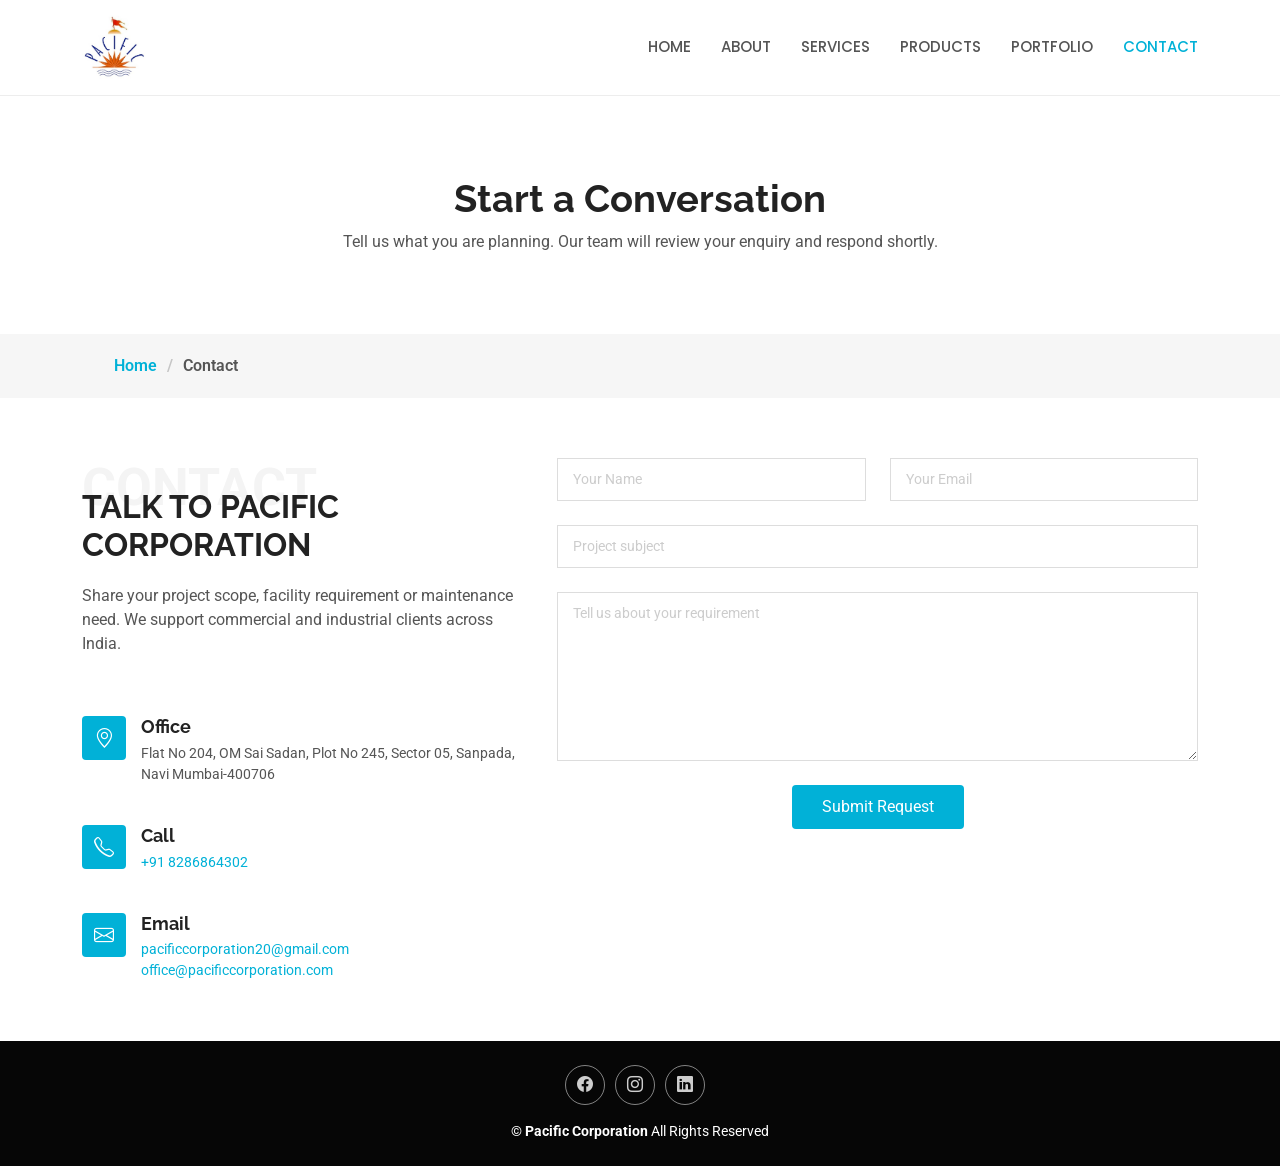
<file: contact.html>
<!DOCTYPE html>
<html lang="en">
<head>
  <meta charset="utf-8">
  <meta name="viewport" content="width=device-width, initial-scale=1.0">
  <title>Contact Pacific Corporation | Project Enquiries</title>
  <meta name="description" content="Contact Pacific Corporation for civil construction, turnkey facility, laboratory, warehouse, HVAC, EHS, manpower and AMC requirements.">
  <meta name="keywords" content="contact Pacific Corporation, civil construction enquiry, turnkey project enquiry, HVAC and EHS services India">
  <link rel="canonical" href="https://pacificcorporation.com/contact.html">
  <link rel="icon" href="favicon/favicon.ico">
  <link rel="apple-touch-icon" href="favicon/apple-touch-icon.png">
  <link href="https://fonts.googleapis.com" rel="preconnect">
  <link href="https://fonts.googleapis.com/css2?family=Roboto:ital,wght@0,100;0,300;0,400;0,500;0,700;0,900;1,100;1,300;1,400;1,500;1,700;1,900&amp;family=Poppins:ital,wght@0,100;0,200;0,300;0,400;0,500;0,600;0,700;0,800;0,900;1,100;1,200;1,300;1,400;1,500;1,600;1,700;1,800;1,900&amp;family=Raleway:ital,wght@0,100;0,200;0,300;0,400;0,500;0,600;0,700;0,800;0,900;1,100;1,200;1,300;1,400;1,500;1,600;1,700;1,800;1,900&amp;display=swap" rel="stylesheet">
  <link href="assets/vendor/bootstrap/css/bootstrap.min.css" rel="stylesheet">
  <link href="assets/vendor/bootstrap-icons/bootstrap-icons.css" rel="stylesheet">
  <link href="assets/vendor/aos/aos.css" rel="stylesheet">
  <link href="assets/vendor/glightbox/css/glightbox.min.css" rel="stylesheet">
  <link href="assets/vendor/swiper/swiper-bundle.min.css" rel="stylesheet">
  <link href="assets/css/main.css" rel="stylesheet">
</head>
<body class="contact-page">
  <header id="header" class="header d-flex align-items-center sticky-top">
    <div class="container-fluid container-xl position-relative d-flex align-items-center justify-content-between">
      <a href="index.html" class="logo d-flex align-items-center"><img src="img/Logo.jpeg" alt="Pacific Corporation"></a>
      <nav id="navmenu" class="navmenu">
        <ul>
          <li><a href="index.html#hero">Home</a></li>
          <li><a href="index.html#about">About</a></li>
          <li><a href="service-details.html">Services</a></li>
          <li><a href="products.html">Products</a></li>
          <li><a href="portfolio-details.html">Portfolio</a></li>
          <li><a href="contact.html" class="active">Contact</a></li>
        </ul>
        <i class="mobile-nav-toggle d-xl-none bi bi-list"></i>
      </nav>
    </div>
  </header>

  <main>
    <div class="page-title" data-aos="fade">
      <div class="heading"><div class="container"><div class="row justify-content-center text-center"><div class="col-lg-8">
        <h1>Start a Conversation</h1>
        <p class="mb-0">Tell us what you are planning. Our team will review your enquiry and respond shortly.</p>
      </div></div></div></div>
      <nav class="breadcrumbs"><div class="container"><ol><li><a href="index.html">Home</a></li><li class="current">Contact</li></ol></div></nav>
    </div>

    <section class="contact section">
      <div class="container">
        <div class="row gy-5">
          <div class="col-lg-5">
            <div class="section-title text-start px-0">
              <span>Contact</span>
              <h2>Talk to Pacific Corporation</h2>
              <p>Share your project scope, facility requirement or maintenance need. We support commercial and industrial clients across India.</p>
            </div>
            <div class="info-item d-flex mb-4"><i class="bi bi-geo-alt flex-shrink-0"></i><div><h3>Office</h3><p>Flat No 204, OM Sai Sadan, Plot No 245, Sector 05, Sanpada, Navi Mumbai-400706</p></div></div>
            <div class="info-item d-flex mb-4"><i class="bi bi-telephone flex-shrink-0"></i><div><h3>Call</h3><p><a href="tel:+918286864302">+91 8286864302</a></p></div></div>
            <div class="info-item d-flex"><i class="bi bi-envelope flex-shrink-0"></i><div><h3>Email</h3><p><a href="mailto:pacificcorporation20@gmail.com">pacificcorporation20@gmail.com</a></p><p><a href="mailto:office@pacificcorporation.com">office@pacificcorporation.com</a></p></div></div>
          </div>
          <div class="col-lg-7">
            <form action="forms/contact.php" method="post" class="php-email-form">
              <div class="row gy-4">
                <div class="visually-hidden" aria-hidden="true"><label for="website">Website</label><input type="text" id="website" name="website" tabindex="-1" autocomplete="off"></div>
                <div class="col-md-6"><input type="text" name="name" class="form-control" placeholder="Your Name" autocomplete="name" required></div>
                <div class="col-md-6"><input type="email" name="email" class="form-control" placeholder="Your Email" autocomplete="email" required></div>
                <div class="col-md-12"><input type="text" name="subject" class="form-control" placeholder="Project subject" required></div>
                <div class="col-md-12"><textarea name="message" class="form-control" rows="7" placeholder="Tell us about your requirement" required></textarea></div>
                <div class="col-md-12 text-center"><div class="loading">Submitting</div><div class="error-message"></div><div class="sent-message">Your request has been submitted. You will receive a response shortly.</div><button type="submit">Submit Request</button></div>
              </div>
            </form>
          </div>
        </div>
      </div>
    </section>
  </main>

  <footer id="footer" class="footer dark-background"><div class="container text-center py-4"><div class="social-links d-flex justify-content-center mb-3"><a href="https://www.facebook.com/search/pages/?q=Pacific%20Corporation" target="_blank" rel="noopener" aria-label="Search Pacific Corporation on Facebook"><i class="bi bi-facebook"></i></a><a href="https://www.instagram.com/explore/search/keyword/?q=Pacific%20Corporation" target="_blank" rel="noopener" aria-label="Search Pacific Corporation on Instagram"><i class="bi bi-instagram"></i></a><a href="https://www.linkedin.com/search/results/companies/?keywords=Pacific%20Corporation" target="_blank" rel="noopener" aria-label="Search Pacific Corporation on LinkedIn"><i class="bi bi-linkedin"></i></a></div><p class="mb-0">© <strong>Pacific Corporation</strong> All Rights Reserved</p></div></footer>
  <a href="#" id="scroll-top" class="scroll-top d-flex align-items-center justify-content-center"><i class="bi bi-arrow-up-short"></i></a>
  <script src="assets/vendor/bootstrap/js/bootstrap.bundle.min.js"></script>
  <script src="assets/vendor/php-email-form/validate.js"></script>
  <script src="assets/vendor/aos/aos.js"></script>
  <script src="assets/vendor/glightbox/js/glightbox.min.js"></script>
  <script src="assets/vendor/purecounter/purecounter_vanilla.js"></script>
  <script src="assets/vendor/imagesloaded/imagesloaded.pkgd.min.js"></script>
  <script src="assets/vendor/isotope-layout/isotope.pkgd.min.js"></script>
  <script src="assets/vendor/swiper/swiper-bundle.min.js"></script>
  <script src="assets/js/main.js"></script>
</body>
</html>
</file>
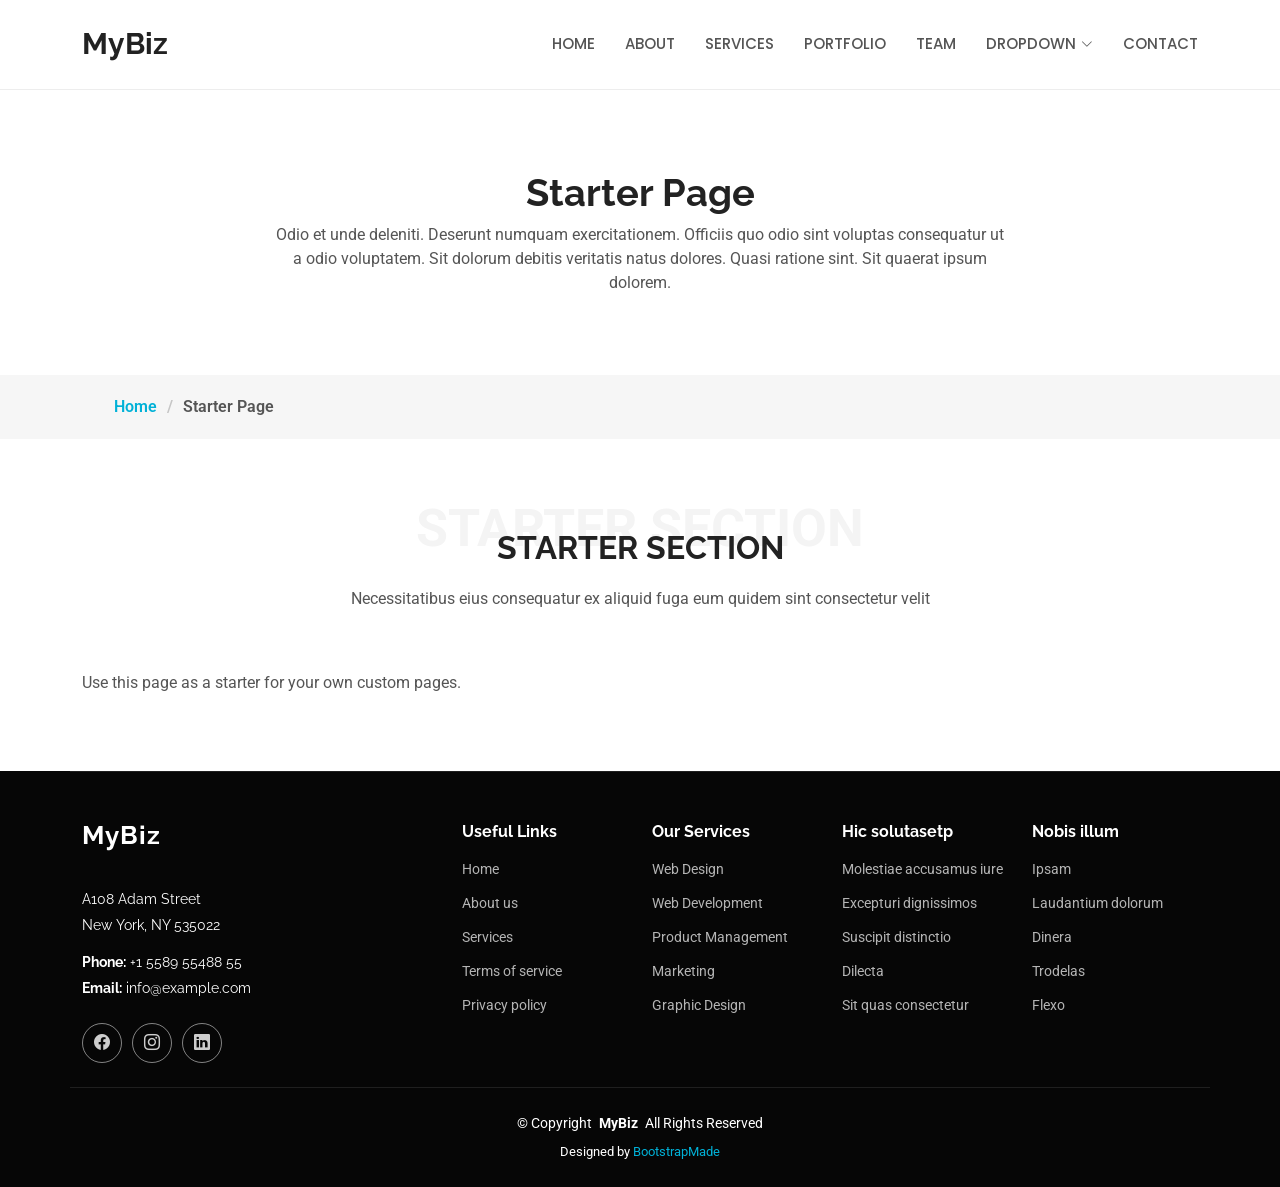
<file: starter-page.html>
<!DOCTYPE html>
<html lang="en">

<head>
  <meta charset="utf-8">
  <meta content="width=device-width, initial-scale=1.0" name="viewport">
  <title>Starter Page - MyBiz Bootstrap Template</title>
  <meta name="description" content="">
  <meta name="keywords" content="">

  <!-- Favicons -->
  <link href="favicon/favicon.ico" rel="icon">
  <link href="favicon/apple-touch-icon.png" rel="apple-touch-icon">

  <!-- Fonts -->
  <link href="https://fonts.googleapis.com" rel="preconnect">
  <link href="https://fonts.gstatic.com" rel="preconnect" crossorigin>
  <link href="https://fonts.googleapis.com/css2?family=Roboto:ital,wght@0,100;0,300;0,400;0,500;0,700;0,900;1,100;1,300;1,400;1,500;1,700;1,900&family=Poppins:ital,wght@0,100;0,200;0,300;0,400;0,500;0,600;0,700;0,800;0,900;1,100;1,200;1,300;1,400;1,500;1,600;1,700;1,800;1,900&family=Raleway:ital,wght@0,100;0,200;0,300;0,400;0,500;0,600;0,700;0,800;0,900;1,100;1,200;1,300;1,400;1,500;1,600;1,700;1,800;1,900&display=swap" rel="stylesheet">

  <!-- Vendor CSS Files -->
  <link href="assets/vendor/bootstrap/css/bootstrap.min.css" rel="stylesheet">
  <link href="assets/vendor/bootstrap-icons/bootstrap-icons.css" rel="stylesheet">
  <link href="assets/vendor/aos/aos.css" rel="stylesheet">
  <link href="assets/vendor/glightbox/css/glightbox.min.css" rel="stylesheet">
  <link href="assets/vendor/swiper/swiper-bundle.min.css" rel="stylesheet">

  <!-- Main CSS File -->
  <link href="assets/css/main.css" rel="stylesheet">

  <!-- =======================================================
  * Template Name: MyBiz
  * Template URL: https://bootstrapmade.com/mybiz-free-business-bootstrap-theme/
  * Updated: Aug 07 2024 with Bootstrap v5.3.3
  * Author: BootstrapMade.com
  * License: https://bootstrapmade.com/license/
  ======================================================== -->
</head>

<body class="starter-page-page">

  <header id="header" class="header d-flex align-items-center sticky-top">
    <div class="container-fluid container-xl position-relative d-flex align-items-center justify-content-between">

      <a href="index.html" class="logo d-flex align-items-center">
        <!-- Uncomment the line below if you also wish to use an image logo -->
        <!-- <img src="assets/img/logo.png" alt=""> -->
        <h1 class="sitename">MyBiz</h1>
      </a>

      <nav id="navmenu" class="navmenu">
        <ul>
          <li><a href="#hero">Home</a></li>
          <li><a href="#about">About</a></li>
          <li><a href="#services">Services</a></li>
          <li><a href="portfolio-details.html">Portfolio</a></li>
          <li><a href="#team">Team</a></li>
          <li class="dropdown"><a href="#"><span>Dropdown</span> <i class="bi bi-chevron-down toggle-dropdown"></i></a>
            <ul>
              <li><a href="#">Dropdown 1</a></li>
              <li class="dropdown"><a href="#"><span>Deep Dropdown</span> <i class="bi bi-chevron-down toggle-dropdown"></i></a>
                <ul>
                  <li><a href="#">Deep Dropdown 1</a></li>
                  <li><a href="#">Deep Dropdown 2</a></li>
                  <li><a href="#">Deep Dropdown 3</a></li>
                  <li><a href="#">Deep Dropdown 4</a></li>
                  <li><a href="#">Deep Dropdown 5</a></li>
                </ul>
              </li>
              <li><a href="#">Dropdown 2</a></li>
              <li><a href="#">Dropdown 3</a></li>
              <li><a href="#">Dropdown 4</a></li>
            </ul>
          </li>
          <li><a href="contact.html">Contact</a></li>
        </ul>
        <i class="mobile-nav-toggle d-xl-none bi bi-list"></i>
      </nav>

    </div>
  </header>

  <main class="main">

    <!-- Page Title -->
    <div class="page-title" data-aos="fade">
      <div class="heading">
        <div class="container">
          <div class="row d-flex justify-content-center text-center">
            <div class="col-lg-8">
              <h1>Starter Page</h1>
              <p class="mb-0">Odio et unde deleniti. Deserunt numquam exercitationem. Officiis quo odio sint voluptas consequatur ut a odio voluptatem. Sit dolorum debitis veritatis natus dolores. Quasi ratione sint. Sit quaerat ipsum dolorem.</p>
            </div>
          </div>
        </div>
      </div>
      <nav class="breadcrumbs">
        <div class="container">
          <ol>
            <li><a href="index.html">Home</a></li>
            <li class="current">Starter Page</li>
          </ol>
        </div>
      </nav>
    </div><!-- End Page Title -->

    <!-- Starter Section Section -->
    <section id="starter-section" class="starter-section section">

      <!-- Section Title -->
      <div class="container section-title" data-aos="fade-up">
        <span class="description-title">Starter Section</span>
        <h2>Starter Section</h2>
        <p>Necessitatibus eius consequatur ex aliquid fuga eum quidem sint consectetur velit</p>
      </div><!-- End Section Title -->

      <div class="container" data-aos="fade-up">
        <p>Use this page as a starter for your own custom pages.</p>
      </div>

    </section><!-- /Starter Section Section -->

  </main>

  <footer id="footer" class="footer dark-background">

    <div class="container footer-top">
      <div class="row gy-4">
        <div class="col-lg-4 col-md-6 footer-about">
          <a href="index.html" class="logo d-flex align-items-center">
            <span class="sitename">MyBiz</span>
          </a>
          <div class="footer-contact pt-3">
            <p>A108 Adam Street</p>
            <p>New York, NY 535022</p>
            <p class="mt-3"><strong>Phone:</strong> <span>+1 5589 55488 55</span></p>
            <p><strong>Email:</strong> <span>info@example.com</span></p>
          </div>
          <div class="social-links d-flex mt-4">
            <a href="https://www.facebook.com/search/pages/?q=Pacific%20Corporation" target="_blank" rel="noopener" aria-label="Search Pacific Corporation on Facebook"><i class="bi bi-facebook"></i></a>
            <a href="https://www.instagram.com/explore/search/keyword/?q=Pacific%20Corporation" target="_blank" rel="noopener" aria-label="Search Pacific Corporation on Instagram"><i class="bi bi-instagram"></i></a>
            <a href="https://www.linkedin.com/search/results/companies/?keywords=Pacific%20Corporation" target="_blank" rel="noopener" aria-label="Search Pacific Corporation on LinkedIn"><i class="bi bi-linkedin"></i></a>
          </div>
        </div>

        <div class="col-lg-2 col-md-3 footer-links">
          <h4>Useful Links</h4>
          <ul>
            <li><a href="#">Home</a></li>
            <li><a href="#">About us</a></li>
            <li><a href="#">Services</a></li>
            <li><a href="#">Terms of service</a></li>
            <li><a href="#">Privacy policy</a></li>
          </ul>
        </div>

        <div class="col-lg-2 col-md-3 footer-links">
          <h4>Our Services</h4>
          <ul>
            <li><a href="#">Web Design</a></li>
            <li><a href="#">Web Development</a></li>
            <li><a href="#">Product Management</a></li>
            <li><a href="#">Marketing</a></li>
            <li><a href="#">Graphic Design</a></li>
          </ul>
        </div>

        <div class="col-lg-2 col-md-3 footer-links">
          <h4>Hic solutasetp</h4>
          <ul>
            <li><a href="#">Molestiae accusamus iure</a></li>
            <li><a href="#">Excepturi dignissimos</a></li>
            <li><a href="#">Suscipit distinctio</a></li>
            <li><a href="#">Dilecta</a></li>
            <li><a href="#">Sit quas consectetur</a></li>
          </ul>
        </div>

        <div class="col-lg-2 col-md-3 footer-links">
          <h4>Nobis illum</h4>
          <ul>
            <li><a href="#">Ipsam</a></li>
            <li><a href="#">Laudantium dolorum</a></li>
            <li><a href="#">Dinera</a></li>
            <li><a href="#">Trodelas</a></li>
            <li><a href="#">Flexo</a></li>
          </ul>
        </div>

      </div>
    </div>

    <div class="container copyright text-center mt-4">
      <p>© <span>Copyright</span> <strong class="px-1 sitename">MyBiz</strong> <span>All Rights Reserved</span></p>
      <div class="credits">
        <!-- All the links in the footer should remain intact. -->
        <!-- You can delete the links only if you've purchased the pro version. -->
        <!-- Licensing information: https://bootstrapmade.com/license/ -->
        <!-- Purchase the pro version with working PHP/AJAX contact form: [buy-url] -->
        Designed by <a href="https://bootstrapmade.com/">BootstrapMade</a>
      </div>
    </div>

  </footer>

  <!-- Scroll Top -->
  <a href="#" id="scroll-top" class="scroll-top d-flex align-items-center justify-content-center"><i class="bi bi-arrow-up-short"></i></a>

  <!-- Preloader -->
  <div id="preloader"></div>

  <!-- Vendor JS Files -->
  <script src="assets/vendor/bootstrap/js/bootstrap.bundle.min.js"></script>
  <script src="assets/vendor/php-email-form/validate.js"></script>
  <script src="assets/vendor/aos/aos.js"></script>
  <script src="assets/vendor/glightbox/js/glightbox.min.js"></script>
  <script src="assets/vendor/purecounter/purecounter_vanilla.js"></script>
  <script src="assets/vendor/imagesloaded/imagesloaded.pkgd.min.js"></script>
  <script src="assets/vendor/isotope-layout/isotope.pkgd.min.js"></script>
  <script src="assets/vendor/swiper/swiper-bundle.min.js"></script>

  <!-- Main JS File -->
  <script src="assets/js/main.js"></script>

</body>

</html>
</file>
<file: assets/css/main.css>
/* Fonts */
:root {
  --default-font: "Roboto",  system-ui, -apple-system, "Segoe UI", Roboto, "Helvetica Neue", Arial, "Noto Sans", "Liberation Sans", sans-serif, "Apple Color Emoji", "Segoe UI Emoji", "Segoe UI Symbol", "Noto Color Emoji";
  --heading-font: "Raleway",  sans-serif;
  --nav-font: "Poppins",  sans-serif;
}

/* Global Colors - The following color variables are used throughout the website. Updating them here will change the color scheme of the entire website */
:root { 
  --background-color: #ffffff; /* Background color for the entire website, including individual sections */
  --default-color: #555555; /* Default color used for the majority of the text content across the entire website */
  --heading-color: #222222; /* Color for headings, subheadings and title throughout the website */
  --accent-color: #01b1d7; /* Accent color that represents your brand on the website. It's used for buttons, links, and other elements that need to stand out */
  --surface-color: #ffffff; /* The surface color is used as a background of boxed elements within sections, such as cards, icon boxes, or other elements that require a visual separation from the global background. */
  --contrast-color: #ffffff; /* Contrast color for text, ensuring readability against backgrounds of accent, heading, or default colors. */
}

/* Nav Menu Colors - The following color variables are used specifically for the navigation menu. They are separate from the global colors to allow for more customization options */
:root {
  --nav-color: #555555;  /* The default color of the main navmenu links */
  --nav-hover-color: #01b1d7; /* Applied to main navmenu links when they are hovered over or active */
  --nav-mobile-background-color: #ffffff; /* Used as the background color for mobile navigation menu */
  --nav-dropdown-background-color: #ffffff; /* Used as the background color for dropdown items that appear when hovering over primary navigation items */
  --nav-dropdown-color: #555555; /* Used for navigation links of the dropdown items in the navigation menu. */
  --nav-dropdown-hover-color: #DE3001; /* Similar to --nav-hover-color, this color is applied to dropdown navigation links when they are hovered over. */
}

/* Color Presets - These classes override global colors when applied to any section or element, providing reuse of the sam color scheme. */

.light-background {
  --background-color: #f9f9f9;
  --surface-color: #ffffff;
}

.dark-background {
  --background-color: #060606;
  --default-color: #ffffff;
  --heading-color: #ffffff;
  --surface-color: #252525;
  --contrast-color: #ffffff;
}

/* Smooth scroll */
:root {
  scroll-behavior: smooth;
}

/*--------------------------------------------------------------
# General Styling & Shared Classes
--------------------------------------------------------------*/
body {
  color: var(--default-color);
  background-color: var(--background-color);
  font-family: var(--default-font);
}

a {
  color: var(--accent-color);
  text-decoration: none;
  transition: 0.3s;
}

a:hover {
  color: color-mix(in srgb, var(--accent-color), transparent 25%);
  text-decoration: none;
}

h1,
h2,
h3,
h4,
h5,
h6 {
  color: var(--heading-color);
  font-family: var(--heading-font);
}

/* Pulsating Play Button
------------------------------*/
.pulsating-play-btn {
  width: 94px;
  height: 94px;
  background: radial-gradient(var(--accent-color) 50%, color-mix(in srgb, var(--accent-color), transparent 75%) 52%);
  border-radius: 50%;
  display: block;
  position: relative;
  overflow: hidden;
}

.pulsating-play-btn:before {
  content: "";
  position: absolute;
  width: 120px;
  height: 120px;
  animation-delay: 0s;
  animation: pulsate-play-btn 2s;
  animation-direction: forwards;
  animation-iteration-count: infinite;
  animation-timing-function: steps;
  opacity: 1;
  border-radius: 50%;
  border: 5px solid color-mix(in srgb, var(--accent-color), transparent 30%);
  top: -15%;
  left: -15%;
  background: rgba(198, 16, 0, 0);
}

.pulsating-play-btn:after {
  content: "";
  position: absolute;
  left: 50%;
  top: 50%;
  transform: translateX(-40%) translateY(-50%);
  width: 0;
  height: 0;
  border-top: 10px solid transparent;
  border-bottom: 10px solid transparent;
  border-left: 15px solid #fff;
  z-index: 100;
  transition: all 400ms cubic-bezier(0.55, 0.055, 0.675, 0.19);
}

.pulsating-play-btn:hover:before {
  content: "";
  position: absolute;
  left: 50%;
  top: 50%;
  transform: translateX(-40%) translateY(-50%);
  width: 0;
  height: 0;
  border: none;
  border-top: 10px solid transparent;
  border-bottom: 10px solid transparent;
  border-left: 15px solid #fff;
  z-index: 200;
  animation: none;
  border-radius: 0;
}

.pulsating-play-btn:hover:after {
  border-left: 15px solid var(--accent-color);
  transform: scale(20);
}

@keyframes pulsate-play-btn {
  0% {
    transform: scale(0.6, 0.6);
    opacity: 1;
  }

  100% {
    transform: scale(1, 1);
    opacity: 0;
  }
}

/* PHP Email Form Messages
------------------------------*/
.php-email-form .error-message {
  display: none;
  background: #df1529;
  color: #ffffff;
  text-align: left;
  padding: 15px;
  margin-bottom: 24px;
  font-weight: 600;
}

.php-email-form .sent-message {
  display: none;
  color: #ffffff;
  background: #059652;
  text-align: center;
  padding: 15px;
  margin-bottom: 24px;
  font-weight: 600;
}

.php-email-form .loading {
  display: none;
  background: var(--surface-color);
  text-align: center;
  padding: 15px;
  margin-bottom: 24px;
}

.php-email-form .loading:before {
  content: "";
  display: inline-block;
  border-radius: 50%;
  width: 24px;
  height: 24px;
  margin: 0 10px -6px 0;
  border: 3px solid var(--accent-color);
  border-top-color: var(--surface-color);
  animation: php-email-form-loading 1s linear infinite;
}

@keyframes php-email-form-loading {
  0% {
    transform: rotate(0deg);
  }

  100% {
    transform: rotate(360deg);
  }
}

/*--------------------------------------------------------------
# Global Header
--------------------------------------------------------------*/
.header {
  color: var(--default-color);
  background-color: var(--background-color);
  padding: 15px 0;
  transition: all 0.5s;
  z-index: 997;
}

.header .logo {
  line-height: 1;
}

.header .logo img {
  max-height: 65px;
  margin-right: 8px;
}

.header .logo h1 {
  font-size: 30px;
  margin: 0;
  font-weight: 700;
  color: var(--heading-color);
}

.scrolled .header {
  box-shadow: 0px 0 18px rgba(0, 0, 0, 0.1);
}

/*--------------------------------------------------------------
# Navigation Menu
--------------------------------------------------------------*/
/* Navmenu - Desktop */
@media (min-width: 1200px) {
  .navmenu {
    padding: 0;
  }

  .navmenu ul {
    margin: 0;
    padding: 0;
    display: flex;
    list-style: none;
    align-items: center;
  }

  .navmenu li {
    position: relative;
  }

  .navmenu a,
  .navmenu a:focus {
    color: var(--nav-color);
    padding: 18px 15px;
    font-size: 15px;
    font-family: var(--nav-font);
    font-weight: 500;
    text-transform: uppercase;
    display: flex;
    align-items: center;
    justify-content: space-between;
    white-space: nowrap;
    transition: 0.3s;
  }

  .navmenu a i,
  .navmenu a:focus i {
    font-size: 12px;
    line-height: 0;
    margin-left: 5px;
    transition: 0.3s;
  }

  .navmenu li:last-child a {
    padding-right: 0;
  }

  .navmenu li:hover>a,
  .navmenu .active,
  .navmenu .active:focus {
    color: var(--nav-hover-color);
  }

  .navmenu .dropdown ul {
    margin: 0;
    padding: 10px 0;
    background: var(--nav-dropdown-background-color);
    display: block;
    position: absolute;
    visibility: hidden;
    left: 14px;
    top: 130%;
    opacity: 0;
    transition: 0.3s;
    border-radius: 4px;
    z-index: 99;
    box-shadow: 0px 0px 30px rgba(0, 0, 0, 0.1);
    min-width: 320px;
    max-width: calc(100vw - 32px);
  }

  .navmenu .dropdown ul li {
    min-width: 200px;
  }

  .navmenu .dropdown ul a {
    padding: 10px 20px;
    font-size: 15px;
    text-transform: none;
    color: var(--nav-dropdown-color);
    white-space: normal;
    line-height: 1.35;
  }

  .navmenu .dropdown ul a i {
    font-size: 12px;
  }

  .navmenu .dropdown ul a:hover,
  .navmenu .dropdown ul .active:hover,
  .navmenu .dropdown ul li:hover>a {
    color: var(--nav-dropdown-hover-color);
  }

  .navmenu .dropdown:hover>ul {
    opacity: 1;
    top: 100%;
    visibility: visible;
  }

  .navmenu .dropdown .dropdown ul {
    top: 0;
    left: -90%;
    visibility: hidden;
  }

  .navmenu .dropdown .dropdown:hover>ul {
    opacity: 1;
    top: 0;
    left: -100%;
    visibility: visible;
  }
}

/* Navmenu - Mobile */
@media (max-width: 1199px) {
  .mobile-nav-toggle {
    color: var(--nav-color);
    font-size: 28px;
    line-height: 0;
    margin-right: 10px;
    cursor: pointer;
    transition: color 0.3s;
  }

  .navmenu {
    padding: 0;
    z-index: 9997;
  }

  .navmenu ul {
    display: none;
    position: absolute;
    inset: 60px 20px 20px 20px;
    padding: 10px 0;
    margin: 0;
    border-radius: 6px;
    background-color: var(--nav-mobile-background-color);
    overflow-y: auto;
    transition: 0.3s;
    z-index: 9998;
    box-shadow: 0px 0px 30px rgba(0, 0, 0, 0.1);
    list-style: none;
  }

  .navmenu a,
  .navmenu a:focus {
    color: var(--nav-dropdown-color);
    padding: 10px 20px;
    font-family: var(--nav-font);
    font-size: 17px;
    font-weight: 500;
    display: flex;
    align-items: center;
    justify-content: space-between;
    white-space: nowrap;
    transition: 0.3s;
  }

  .navmenu a i,
  .navmenu a:focus i {
    font-size: 12px;
    line-height: 0;
    margin-left: 5px;
    width: 30px;
    height: 30px;
    display: flex;
    align-items: center;
    justify-content: center;
    border-radius: 50%;
    transition: 0.3s;
    background-color: color-mix(in srgb, var(--accent-color), transparent 90%);
  }

  .navmenu a i:hover,
  .navmenu a:focus i:hover {
    background-color: var(--accent-color);
    color: var(--contrast-color);
  }

  .navmenu a:hover,
  .navmenu .active,
  .navmenu .active:focus {
    color: var(--nav-dropdown-hover-color);
  }

  .navmenu .active i,
  .navmenu .active:focus i {
    background-color: var(--accent-color);
    color: var(--contrast-color);
    transform: rotate(180deg);
  }

  .navmenu .dropdown ul {
    position: static;
    display: none;
    z-index: 99;
    padding: 10px 0;
    margin: 10px 20px;
    background-color: var(--nav-dropdown-background-color);
    border: 1px solid color-mix(in srgb, var(--default-color), transparent 90%);
    box-shadow: none;
    transition: all 0.5s ease-in-out;
  }

  .navmenu .dropdown ul ul {
    background-color: rgba(33, 37, 41, 0.1);
  }

  .navmenu .dropdown>.dropdown-active {
    display: block;
    background-color: rgba(33, 37, 41, 0.03);
  }

  .mobile-nav-active {
    overflow: hidden;
  }

  .mobile-nav-active .mobile-nav-toggle {
    color: #fff;
    position: absolute;
    font-size: 32px;
    top: 15px;
    right: 15px;
    margin-right: 0;
    z-index: 9999;
  }

  .mobile-nav-active .navmenu {
    position: fixed;
    overflow: hidden;
    inset: 0;
    background: rgba(33, 37, 41, 0.8);
    transition: 0.3s;
  }

  .mobile-nav-active .navmenu>ul {
    display: block;
  }
}

/*--------------------------------------------------------------
# Global Footer
--------------------------------------------------------------*/
.footer {
  color: var(--default-color);
  background-color: var(--background-color);
  font-size: 14px;
  position: relative;
}

.footer .footer-top {
  padding-top: 50px;
  border-top: 1px solid color-mix(in srgb, var(--default-color), transparent 90%);
}

.footer .footer-about .logo {
  line-height: 1;
  margin-bottom: 25px;
}

.footer .footer-about .logo img {
  max-height: 40px;
  margin-right: 6px;
}

.footer .footer-about .logo span {
  color: var(--heading-color);
  font-family: var(--heading-font);
  font-size: 26px;
  font-weight: 700;
  letter-spacing: 1px;
}

.footer .footer-about p {
  font-size: 14px;
  font-family: var(--heading-font);
}

.footer .social-links a {
  display: flex;
  align-items: center;
  justify-content: center;
  width: 40px;
  height: 40px;
  border-radius: 50%;
  border: 1px solid color-mix(in srgb, var(--default-color), transparent 50%);
  font-size: 16px;
  color: color-mix(in srgb, var(--default-color), transparent 20%);
  margin-right: 10px;
  transition: 0.3s;
}

.footer .social-links a:hover {
  color: var(--accent-color);
  border-color: var(--accent-color);
}

.footer h4 {
  font-size: 16px;
  font-weight: bold;
  position: relative;
  padding-bottom: 12px;
}

.footer .footer-links {
  margin-bottom: 30px;
}

.footer .footer-links ul {
  list-style: none;
  padding: 0;
  margin: 0;
}

.footer .footer-links ul i {
  padding-right: 2px;
  font-size: 12px;
  line-height: 0;
}

.footer .footer-links ul li {
  padding: 10px 0;
  display: flex;
  align-items: center;
}

.footer .footer-links ul li:first-child {
  padding-top: 0;
}

.footer .footer-links ul a {
  color: color-mix(in srgb, var(--default-color), transparent 30%);
  display: inline-block;
  line-height: 1;
}

.footer .footer-links ul a:hover {
  color: var(--accent-color);
}

.footer .footer-contact p {
  margin-bottom: 5px;
}

.footer .copyright {
  padding: 25px 0;
  border-top: 1px solid color-mix(in srgb, var(--default-color), transparent 90%);
}

.footer .copyright p {
  margin-bottom: 0;
}

.footer .credits {
  margin-top: 8px;
  font-size: 13px;
}

/*--------------------------------------------------------------
# Preloader
--------------------------------------------------------------*/
#preloader {
  position: fixed;
  inset: 0;
  z-index: 999999;
  overflow: hidden;
  background: var(--background-color);
  transition: all 0.6s ease-out;
}

#preloader:before {
  content: "";
  position: fixed;
  top: calc(50% - 30px);
  left: calc(50% - 30px);
  border: 6px solid #ffffff;
  border-color: var(--accent-color) transparent var(--accent-color) transparent;
  border-radius: 50%;
  width: 60px;
  height: 60px;
  animation: animate-preloader 1.5s linear infinite;
}

@keyframes animate-preloader {
  0% {
    transform: rotate(0deg);
  }

  100% {
    transform: rotate(360deg);
  }
}

/*--------------------------------------------------------------
# Scroll Top Button
--------------------------------------------------------------*/
.scroll-top {
  position: fixed;
  visibility: hidden;
  opacity: 0;
  right: 15px;
  bottom: 15px;
  z-index: 99999;
  background-color: var(--accent-color);
  width: 40px;
  height: 40px;
  border-radius: 4px;
  transition: all 0.4s;
}

.scroll-top i {
  font-size: 24px;
  color: var(--contrast-color);
  line-height: 0;
}

.scroll-top:hover {
  background-color: color-mix(in srgb, var(--accent-color), transparent 20%);
  color: var(--contrast-color);
}

.scroll-top.active {
  visibility: visible;
  opacity: 1;
}

/*--------------------------------------------------------------
# Disable aos animation delay on mobile devices
--------------------------------------------------------------*/
@media screen and (max-width: 768px) {
  [data-aos-delay] {
    transition-delay: 0 !important;
  }
}

/* Service directory and detail layout */
.service-directory {
  padding: 72px 0 32px;
}

.service-directory .section-title {
  margin-bottom: 12px;
}

.service-pagination {
  display: flex;
  justify-content: center;
  flex-wrap: wrap;
  gap: 10px;
  margin: 0 auto;
}

.service-pagination a {
  display: inline-flex;
  align-items: center;
  gap: 8px;
  min-width: 112px;
  justify-content: center;
  padding: 12px 14px;
  border: 1px solid color-mix(in srgb, var(--default-color), transparent 78%);
  border-radius: 4px;
  color: var(--heading-color);
  font-family: var(--heading-font);
  font-size: 13px;
  font-weight: 700;
}

.service-pagination a span {
  font-family: var(--default-font);
  font-size: 12px;
  font-weight: 400;
}

.service-pagination a:hover,
.service-pagination a.active {
  color: var(--contrast-color);
  background: var(--accent-color);
  border-color: var(--accent-color);
}

.service-detail-block {
  display: grid;
  grid-template-columns: minmax(0, 0.92fr) minmax(0, 1.08fr);
  gap: clamp(32px, 6vw, 88px);
  align-items: center;
  min-height: 520px;
  padding: 72px 0;
  border-bottom: 1px solid color-mix(in srgb, var(--default-color), transparent 88%);
  scroll-margin-top: 100px;
}

.service-detail-block-reverse .service-detail-copy {
  order: 2;
}

.service-detail-block-reverse .service-detail-media {
  order: 1;
}

.service-detail-copy h2 {
  font-size: clamp(28px, 3vw, 40px);
  line-height: 1.15;
  margin: 10px 0 18px;
}

.service-detail-copy p {
  max-width: 600px;
  line-height: 1.75;
  margin-bottom: 20px;
}

.service-detail-copy ul {
  list-style: none;
  padding: 0;
  margin: 0;
  display: grid;
  grid-template-columns: repeat(2, minmax(0, 1fr));
  gap: 12px 24px;
}

.service-detail-copy li {
  position: relative;
  padding-left: 22px;
  line-height: 1.45;
}

.service-detail-copy li::before {
  content: "";
  position: absolute;
  left: 0;
  top: 0.55em;
  width: 8px;
  height: 8px;
  border-radius: 50%;
  background: var(--accent-color);
}

.service-number {
  color: var(--accent-color);
  font-family: var(--heading-font);
  font-size: 13px;
  font-weight: 700;
  letter-spacing: 1px;
}

.service-detail-media {
  min-width: 0;
}

.service-detail-media img {
  display: block;
  width: 100%;
  height: 420px;
  object-fit: cover;
  border-radius: 6px;
  box-shadow: 0 18px 42px rgba(0, 0, 0, 0.12);
}

.service-pagination-bottom {
  padding-top: 48px;
}

.portfolio-item-extra {
  display: none !important;
}

.stats-item .purecounter::after {
  content: "+";
  margin-left: 2px;
}

#portfolio .portfolio-item:nth-child(n+5) {
  display: none !important;
}

.portfolio-case-studies {
  padding-top: 20px;
}

.portfolio-case-study {
  display: grid;
  grid-template-columns: minmax(0, 0.9fr) minmax(0, 1.1fr);
  gap: clamp(28px, 6vw, 76px);
  align-items: center;
  padding: 68px 0;
  border-bottom: 1px solid color-mix(in srgb, var(--default-color), transparent 88%);
  scroll-margin-top: 100px;
}

.portfolio-case-study:nth-child(even) .portfolio-case-study-image {
  order: 2;
}

.portfolio-case-study:nth-child(even) .portfolio-case-study-copy {
  order: 1;
}

.portfolio-case-study-image img {
  width: 100%;
  height: 360px;
  object-fit: cover;
  border-radius: 6px;
  box-shadow: 0 18px 42px rgba(0, 0, 0, 0.12);
}

.portfolio-case-study-copy h2 {
  margin: 10px 0 16px;
  font-size: clamp(26px, 3vw, 38px);
  line-height: 1.15;
}

.portfolio-case-study-copy p {
  line-height: 1.75;
}

.portfolio-case-study-copy ul {
  padding-left: 18px;
  margin: 18px 0 0;
}

.portfolio-case-study-copy li {
  margin-bottom: 8px;
}

@media (max-width: 767px) {
  .portfolio-case-study,
  .portfolio-case-study:nth-child(even) {
    grid-template-columns: 1fr;
    gap: 28px;
    padding: 48px 0;
  }

  .portfolio-case-study:nth-child(even) .portfolio-case-study-image,
  .portfolio-case-study:nth-child(even) .portfolio-case-study-copy {
    order: initial;
  }

  .portfolio-case-study-image img {
    height: 260px;
  }
}

@media (max-width: 991px) {
  .service-detail-block,
  .service-detail-block-reverse {
    grid-template-columns: 1fr;
    gap: 32px;
    min-height: 0;
    padding: 56px 0;
  }

  .service-detail-block-reverse .service-detail-copy,
  .service-detail-block-reverse .service-detail-media {
    order: initial;
  }

  .service-detail-media img {
    height: min(58vw, 420px);
  }
}

@media (max-width: 575px) {
  .service-directory {
    padding-top: 48px;
  }

  .service-pagination {
    display: grid;
    grid-template-columns: repeat(2, minmax(0, 1fr));
  }

  .service-pagination a {
    min-width: 0;
    padding: 10px 8px;
  }

  .service-detail-copy ul {
    grid-template-columns: 1fr;
  }
}

/*--------------------------------------------------------------
# Global Page Titles & Breadcrumbs
--------------------------------------------------------------*/
.page-title {
  color: var(--default-color);
  background-color: var(--background-color);
  position: relative;
}

.page-title .heading {
  padding: 80px 0;
  border-top: 1px solid color-mix(in srgb, var(--default-color), transparent 90%);
}

.page-title .heading h1 {
  font-size: 38px;
  font-weight: 700;
}

.page-title nav {
  background-color: color-mix(in srgb, var(--default-color), transparent 95%);
  padding: 20px 0;
}

.page-title nav ol {
  display: flex;
  flex-wrap: wrap;
  list-style: none;
  margin: 0;
  font-size: 16px;
  font-weight: 600;
}

.page-title nav ol li+li {
  padding-left: 10px;
}

.page-title nav ol li+li::before {
  content: "/";
  display: inline-block;
  padding-right: 10px;
  color: color-mix(in srgb, var(--default-color), transparent 70%);
}

/*--------------------------------------------------------------
# Global Sections
--------------------------------------------------------------*/
section,
.section {
  color: var(--default-color);
  background-color: var(--background-color);
  padding: 60px 0;
  scroll-margin-top: 85px;
  overflow: clip;
}

@media (max-width: 1199px) {

  section,
  .section {
    scroll-margin-top: 66px;
  }
}

/*--------------------------------------------------------------
# Global Section Titles
--------------------------------------------------------------*/
.section-title {
  text-align: center;
  padding: 30px 0;
  margin-bottom: 30px;
  position: relative;
}

.section-title h2 {
  font-size: 32px;
  font-weight: 700;
  text-transform: uppercase;
  margin-bottom: 20px;
  padding-bottom: 0;
  position: relative;
  z-index: 2;
}

.section-title span {
  position: absolute;
  top: 4px;
  color: color-mix(in srgb, var(--heading-color), transparent 95%);
  left: 0;
  right: 0;
  z-index: 1;
  font-weight: 700;
  font-size: 52px;
  text-transform: uppercase;
  line-height: 1;
}

.section-title p {
  margin-bottom: 0;
  position: relative;
  z-index: 2;
}

@media (max-width: 575px) {
  .section-title h2 {
    font-size: 28px;
    margin-bottom: 15px;
  }

  .section-title span {
    font-size: 38px;
  }
}

/*--------------------------------------------------------------
# Hero Section
--------------------------------------------------------------*/
.hero {
  padding: 0;
}

.hero .carousel {
  width: 100%;
  min-height: 70vh;
  padding: 0;
  margin: 0;
  background-color: var(--background-color);
  position: relative;
}

.hero img {
  position: absolute;
  inset: 0;
  display: block;
  width: 100%;
  height: 100%;
  object-fit: cover;
  z-index: 1;
}

.hero .carousel-item {
  position: absolute;
  inset: 0;
  background-size: cover;
  background-position: center;
  background-repeat: no-repeat;
  overflow: hidden;
}

.hero .carousel-item:before {
  content: "";
  background: color-mix(in srgb, var(--background-color), transparent 30%);
  position: absolute;
  inset: 0;
  z-index: 2;
}

.hero .carousel-item::before {
  content: "";
  background-color: color-mix(in srgb, var(--background-color), transparent 30%);
  position: absolute;
  inset: 0;
}

.hero .carousel-container {
  position: absolute;
  inset: 90px 64px 64px 64px;
  display: flex;
  justify-content: center;
  align-items: center;
  flex-direction: column;
  z-index: 3;
}

.hero h2 {
  margin-bottom: 30px;
  font-size: 48px;
  font-weight: 700;
  animation: fadeInDown 1s both;
}

@media (max-width: 768px) {
  .hero h2 {
    font-size: 30px;
  }
}

.hero p {
  animation: fadeInDown 1s both 0.2s;
}

@media (min-width: 1024px) {

  .hero h2,
  .hero p {
    max-width: 60%;
  }
}

.hero .btn-get-started {
  color: var(--contrast-color);
  background: var(--accent-color);
  font-family: var(--heading-font);
  font-weight: 500;
  font-size: 15px;
  letter-spacing: 1px;
  display: inline-block;
  padding: 8px 32px;
  border-radius: 4px;
  transition: 0.5s;
  margin: 10px;
  animation: fadeInUp 1s both 0.4s;
}

.hero .btn-get-started:hover {
  background: color-mix(in srgb, var(--accent-color), transparent 20%);
}

.hero .carousel-control-prev,
.hero .carousel-control-next {
  width: 10%;
  transition: 0.3s;
  opacity: 0.5;
}

.hero .carousel-control-prev:focus,
.hero .carousel-control-next:focus {
  opacity: 0.5;
}

.hero .carousel-control-prev:hover,
.hero .carousel-control-next:hover {
  opacity: 0.9;
}

@media (min-width: 1024px) {

  .hero .carousel-control-prev,
  .hero .carousel-control-next {
    width: 5%;
  }
}

.hero .carousel-control-next-icon,
.hero .carousel-control-prev-icon {
  background: none;
  font-size: 32px;
  line-height: 1;
}

.hero .carousel-indicators {
  list-style: none;
}

.hero .carousel-indicators li {
  cursor: pointer;
}

@keyframes fadeInUp {
  from {
    opacity: 0;
    transform: translate3d(0, 100%, 0);
  }

  to {
    opacity: 1;
    transform: translate3d(0, 0, 0);
  }
}

@keyframes fadeInDown {
  from {
    opacity: 0;
    transform: translate3d(0, -100%, 0);
  }

  to {
    opacity: 1;
    transform: translate3d(0, 0, 0);
  }
}

/*--------------------------------------------------------------
# About Section
--------------------------------------------------------------*/
.about ul {
  list-style: none;
  padding: 0;
}

.about ul li {
  padding-bottom: 5px;
  display: flex;
  align-items: center;
}

.about ul i {
  font-size: 20px;
  padding-right: 4px;
  color: var(--accent-color);
}

.about .read-more {
  background: var(--accent-color);
  color: var(--contrast-color);
  font-family: var(--heading-font);
  font-weight: 500;
  font-size: 16px;
  letter-spacing: 1px;
  padding: 10px 28px;
  border-radius: 5px;
  transition: 0.3s;
  display: inline-flex;
  align-items: center;
  justify-content: center;
}

.about .read-more i {
  font-size: 18px;
  margin-left: 5px;
  line-height: 0;
  transition: 0.3s;
}

.about .read-more:hover {
  background: color-mix(in srgb, var(--accent-color), transparent 20%);
}

.about .read-more:hover i {
  transform: translate(5px, 0);
}

/*--------------------------------------------------------------
# Features Section
--------------------------------------------------------------*/
.features h3 {
  color: var(--heading-color);
  font-size: 28px;
  font-weight: 700;
  margin-bottom: 15px;
}

.features .icon-box {
  margin-top: 50px;
}

.features .icon-box i {
  color: var(--accent-color);
  background-color: var(--surface-color);
  border: 2px solid color-mix(in srgb, var(--accent-color), transparent 60%);
  display: flex;
  align-items: center;
  justify-content: center;
  margin-right: 25px;
  font-size: 32px;
  width: 64px;
  height: 64px;
  border-radius: 50px;
  transition: 0.5s;
  line-height: 0;
}

.features .icon-box:hover i {
  background: var(--accent-color);
  border-color: var(--accent-color);
  color: var(--contrast-color);
}

.features .icon-box .title {
  font-weight: 700;
  margin-bottom: 10px;
  font-size: 18px;
}

.features .icon-box .title a {
  color: var(--heading-color);
  transition: 0.3s;
}

.features .icon-box .title a:hover {
  color: var(--accent-color);
}

.features .icon-box .description {
  line-height: 24px;
  font-size: 14px;
  margin-bottom: 0;
}

.features .video-box {
  min-height: 400px;
}

.features .video-box img {
  position: absolute;
  inset: 0;
  display: block;
  width: 100%;
  height: 100%;
  object-fit: cover;
  z-index: 1;
}

.features .pulsating-play-btn {
  position: absolute;
  left: calc(50% - 47px);
  top: calc(50% - 47px);
  z-index: 1;
}

/*--------------------------------------------------------------
# Stats Section
--------------------------------------------------------------*/
.stats .stats-item {
  padding: 30px;
  width: 100%;
}

.stats .stats-item span {
  font-size: 48px;
  display: block;
  color: white;
  font-weight: 700;
}

.stats .stats-item p {
  color: color-mix(in srgb, var(--default-color), transparent 40%);
  padding: 0;
  margin: 0;
  font-family: var(--heading-font);
  font-size: 15px;
  font-weight: 600;
}

/*--------------------------------------------------------------
# Services Section
--------------------------------------------------------------*/
.services .service-item {
  background-color: var(--surface-color);
  padding: 30px;
  border: 1px solid color-mix(in srgb, var(--default-color), transparent 85%);
  transition: 0.3s;
}

.services .service-item .icon {
  font-size: 36px;
  line-height: 0;
  margin-right: 30px;
  color: #DE3001;
}

.services .service-item .title {
  font-weight: 700;
  margin-bottom: 15px;
  font-size: 20px;
}

.services .service-item .title a {
  color: var(--heading-color);
}

.services .service-item .description {
  line-height: 24px;
  font-size: 14px;
  margin: 0;
}

.services .service-item:hover {
  border-color: #01b1d7;
}

.services .service-item:hover .title a {
  color: #01b1d7;
}

/*--------------------------------------------------------------
# Portfolio Section
--------------------------------------------------------------*/
.portfolio .portfolio-filters {
  padding: 0;
  margin: 0 auto 20px auto;
  list-style: none;
  text-align: center;
}

.portfolio .portfolio-filters li {
  cursor: pointer;
  display: inline-block;
  padding: 0;
  font-size: 18px;
  font-weight: 500;
  margin: 0 10px;
  line-height: 1;
  margin-bottom: 5px;
  transition: all 0.3s ease-in-out;
}

.portfolio .portfolio-filters li:hover,
.portfolio .portfolio-filters li.filter-active {
  color: var(--accent-color);
}

.portfolio .portfolio-filters li:first-child {
  margin-left: 0;
}

.portfolio .portfolio-filters li:last-child {
  margin-right: 0;
}

@media (max-width: 575px) {
  .portfolio .portfolio-filters li {
    font-size: 14px;
    margin: 0 5px;
  }
}

.portfolio .portfolio-content {
  position: relative;
  overflow: hidden;
}

.portfolio .portfolio-content img {
  transition: 0.3s;
}

.portfolio .portfolio-content .portfolio-info {
  opacity: 0;
  position: absolute;
  inset: 0;
  z-index: 3;
  transition: all ease-in-out 0.3s;
  background: rgba(0, 0, 0, 0.6);
  padding: 15px;
}

.portfolio .portfolio-content .portfolio-info h4 {
  font-size: 14px;
  padding: 5px 10px;
  font-weight: 400;
  color: #ffffff;
  display: inline-block;
  background-color: var(--accent-color);
}

.portfolio .portfolio-content .portfolio-info p {
  position: absolute;
  bottom: 10px;
  text-align: center;
  display: inline-block;
  left: 0;
  right: 0;
  font-size: 16px;
  font-weight: 600;
  color: rgba(255, 255, 255, 0.8);
}

.portfolio .portfolio-content .portfolio-info .preview-link,
.portfolio .portfolio-content .portfolio-info .details-link {
  position: absolute;
  left: calc(50% - 40px);
  font-size: 26px;
  top: calc(50% - 14px);
  color: #fff;
  transition: 0.3s;
  line-height: 1.2;
}

.portfolio .portfolio-content .portfolio-info .preview-link:hover,
.portfolio .portfolio-content .portfolio-info .details-link:hover {
  color: var(--accent-color);
}

.portfolio .portfolio-content .portfolio-info .details-link {
  left: 50%;
  font-size: 34px;
  line-height: 0;
}

.portfolio .portfolio-content:hover .portfolio-info {
  opacity: 1;
}

.portfolio .portfolio-content:hover img {
  transform: scale(1.1);
}

/*--------------------------------------------------------------
# Team Section
--------------------------------------------------------------*/
.team .member {
  background-color: var(--surface-color);
  border: 1px solid color-mix(in srgb, var(--default-color), transparent 90%);
  text-align: center;
  margin-bottom: 20px;
}

.team .member img {
  margin: -1px -1px 30px -1px;
}

.team .member .member-content {
  padding: 0 20px 30px 20px;
}

.team .member h4 {
  font-weight: 700;
  margin-bottom: 2px;
  font-size: 18px;
}

.team .member span {
  font-style: italic;
  display: block;
  font-size: 13px;
  color: color-mix(in srgb, var(--default-color), transparent 20%);
}

.team .member p {
  padding-top: 10px;
  font-size: 14px;
  font-style: italic;
  color: color-mix(in srgb, var(--default-color), transparent 40%);
}

.team .member .social {
  margin-top: 15px;
}

.team .member .social a {
  color: color-mix(in srgb, var(--default-color), transparent 60%);
  transition: 0.3s;
}

.team .member .social a:hover {
  color: var(--accent-color);
}

.team .member .social i {
  font-size: 18px;
  margin: 0 2px;
}

/*--------------------------------------------------------------
# Testimonials Section
--------------------------------------------------------------*/
.testimonials {
  padding: 80px 0;
  position: relative;
}

.testimonials:before {
  content: "";
  background: color-mix(in srgb, var(--background-color), transparent 30%);
  position: absolute;
  inset: 0;
  z-index: 2;
}

.testimonials .testimonials-bg {
  position: absolute;
  inset: 0;
  display: block;
  width: 100%;
  height: 100%;
  object-fit: cover;
  z-index: 1;
}

.testimonials .container {
  position: relative;
  z-index: 3;
}

.testimonials .testimonials-carousel,
.testimonials .testimonials-slider {
  overflow: hidden;
}

.testimonials .testimonial-item {
  text-align: center;
}

.testimonials .testimonial-item .testimonial-img {
  width: 100px;
  border-radius: 50%;
  border: 6px solid color-mix(in srgb, var(--default-color), transparent 85%);
  margin: 0 auto;
}

.testimonials .testimonial-item h3 {
  font-size: 20px;
  font-weight: bold;
  margin: 10px 0 5px 0;
}

.testimonials .testimonial-item h4 {
  font-size: 14px;
  margin: 0 0 15px 0;
  color: color-mix(in srgb, var(--default-color), transparent 40%);
}

.testimonials .testimonial-item .stars {
  margin-bottom: 15px;
}

.testimonials .testimonial-item .stars i {
  color: #ffc107;
  margin: 0 1px;
}

.testimonials .testimonial-item .quote-icon-left,
.testimonials .testimonial-item .quote-icon-right {
  color: color-mix(in srgb, var(--default-color), transparent 40%);
  font-size: 26px;
  line-height: 0;
}

.testimonials .testimonial-item .quote-icon-left {
  display: inline-block;
  left: -5px;
  position: relative;
}

.testimonials .testimonial-item .quote-icon-right {
  display: inline-block;
  right: -5px;
  position: relative;
  top: 10px;
  transform: scale(-1, -1);
}

.testimonials .testimonial-item p {
  font-style: italic;
  margin: 0 auto 15px auto;
}

.testimonials .swiper-wrapper {
  height: auto;
}

.testimonials .swiper-pagination {
  margin-top: 20px;
  position: relative;
}

.testimonials .swiper-pagination .swiper-pagination-bullet {
  width: 12px;
  height: 12px;
  background-color: color-mix(in srgb, var(--default-color), transparent 50%);
  opacity: 0.5;
}

.testimonials .swiper-pagination .swiper-pagination-bullet-active {
  background-color: var(--default-color);
  opacity: 1;
}

@media (min-width: 992px) {
  .testimonials .testimonial-item p {
    width: 80%;
  }
}

/*--------------------------------------------------------------
# Pricing Section
--------------------------------------------------------------*/
.pricing .pricing-item {
  background-color: var(--surface-color);
  padding: 60px 40px;
  box-shadow: 0 3px 20px -2px rgba(0, 0, 0, 0.1);
  height: 100%;
  position: relative;
}

.pricing h3 {
  font-weight: 600;
  margin-bottom: 15px;
  font-size: 20px;
}

.pricing h4 {
  font-size: 48px;
  color: var(--accent-color);
  font-family: var(--heading-font);
  font-weight: 400;
}

.pricing h4 sup {
  font-size: 28px;
}

.pricing h4 span {
  color: color-mix(in srgb, var(--default-color), transparent 60%);
  font-size: 18px;
}

.pricing ul {
  padding: 20px 0;
  list-style: none;
  color: color-mix(in srgb, var(--default-color), transparent 30%);
  text-align: left;
  line-height: 20px;
}

.pricing ul li {
  padding: 10px 0;
  display: flex;
  align-items: center;
}

.pricing ul i {
  color: #059652;
  font-size: 24px;
  padding-right: 3px;
}

.pricing ul .na {
  color: color-mix(in srgb, var(--default-color), transparent 60%);
}

.pricing ul .na i {
  color: color-mix(in srgb, var(--default-color), transparent 60%);
}

.pricing ul .na span {
  text-decoration: line-through;
}

.pricing .buy-btn {
  color: color-mix(in srgb, var(--default-color), transparent 40%);
  background-color: var(--background-color);
  display: inline-block;
  padding: 8px 35px 10px 35px;
  border-radius: 4px;
  border: 1px solid color-mix(in srgb, var(--default-color), transparent 60%);
  transition: none;
  font-size: 16px;
  font-weight: 500;
  font-family: var(--heading-font);
  transition: 0.3s;
}

.pricing .buy-btn:hover {
  background: var(--accent-color);
  border-color: var(--accent-color);
  color: var(--contrast-color);
}

.pricing .featured {
  z-index: 10;
}

.pricing .featured .pricing-item {
  background: var(--accent-color);
}

@media (min-width: 992px) {
  .pricing .featured .pricing-item {
    transform: scale(1.02, 1.1);
  }
}

.pricing .featured h3,
.pricing .featured h4,
.pricing .featured h4 span,
.pricing .featured ul,
.pricing .featured ul .na,
.pricing .featured ul i,
.pricing .featured ul .na i {
  color: var(--contrast-color);
}

.pricing .featured .buy-btn {
  background: var(--accent-color);
  color: var(--contrast-color);
  border-color: var(--contrast-color);
}

.pricing .featured .buy-btn:hover {
  background: color-mix(in srgb, var(--background-color), transparent 92%);
}

/*--------------------------------------------------------------
# Faq Section
--------------------------------------------------------------*/
.faq .faq-container {
  margin-top: 15px;
}

.faq .faq-container .faq-item {
  background-color: color-mix(in srgb, var(--default-color), transparent 96%);
  position: relative;
  padding: 20px;
  margin-bottom: 20px;
  overflow: hidden;
  transition: 0.3s;
}

.faq .faq-container .faq-item:last-child {
  margin-bottom: 0;
}

.faq .faq-container .faq-item h3 {
  font-weight: 600;
  font-size: 18px;
  line-height: 24px;
  margin: 0 30px 0 32px;
  transition: 0.3s;
  cursor: pointer;
}

.faq .faq-container .faq-item h3 span {
  color: var(--accent-color);
  padding-right: 5px;
}

.faq .faq-container .faq-item h3:hover {
  color: var(--accent-color);
}

.faq .faq-container .faq-item .faq-content {
  display: grid;
  grid-template-rows: 0fr;
  transition: 0.3s ease-in-out;
  visibility: hidden;
  opacity: 0;
}

.faq .faq-container .faq-item .faq-content p {
  margin-bottom: 0;
  overflow: hidden;
}

.faq .faq-container .faq-item .faq-icon {
  position: absolute;
  top: 22px;
  left: 20px;
  font-size: 20px;
  line-height: 0;
  transition: 0.3s;
  color: var(--accent-color);
}

.faq .faq-container .faq-item .faq-toggle {
  position: absolute;
  top: 20px;
  right: 20px;
  font-size: 16px;
  line-height: 0;
  transition: 0.3s;
  cursor: pointer;
}

.faq .faq-container .faq-item .faq-toggle:hover {
  color: var(--accent-color);
}

.faq .faq-container .faq-active {
  background-color: var(--accent-color);
  transition: 0.3s;
}

.faq .faq-container .faq-active h3,
.faq .faq-container .faq-active h3:hover,
.faq .faq-container .faq-active .faq-toggle,
.faq .faq-container .faq-active .faq-icon,
.faq .faq-container .faq-active .faq-content {
  color: var(--contrast-color);
}

.faq .faq-container .faq-active .faq-content {
  grid-template-rows: 1fr;
  visibility: visible;
  opacity: 1;
  padding-top: 10px;
}

.faq .faq-container .faq-active .faq-toggle {
  transform: rotate(90deg);
}

/*--------------------------------------------------------------
# Contact Section
--------------------------------------------------------------*/
.contact .info-item+.info-item {
  margin-top: 40px;
}

.contact .info-item i {
  color: var(--contrast-color);
  background: var(--accent-color);
  font-size: 20px;
  width: 44px;
  height: 44px;
  display: flex;
  justify-content: center;
  align-items: center;
  border-radius: 4px;
  transition: all 0.3s ease-in-out;
  margin-right: 15px;
}

.contact .info-item h3 {
  padding: 0;
  font-size: 18px;
  font-weight: 700;
  margin-bottom: 5px;
}

.contact .info-item p {
  padding: 0;
  margin-bottom: 0;
  font-size: 14px;
}

.contact .php-email-form {
  height: 100%;
}

.contact .php-email-form input[type=text],
.contact .php-email-form input[type=email],
.contact .php-email-form textarea {
  font-size: 14px;
  padding: 10px 15px;
  box-shadow: none;
  border-radius: 0;
  color: var(--default-color);
  background-color: color-mix(in srgb, var(--background-color), transparent 50%);
  border-color: color-mix(in srgb, var(--default-color), transparent 80%);
}

.contact .php-email-form input[type=text]:focus,
.contact .php-email-form input[type=email]:focus,
.contact .php-email-form textarea:focus {
  border-color: var(--accent-color);
}

.contact .php-email-form input[type=text]::placeholder,
.contact .php-email-form input[type=email]::placeholder,
.contact .php-email-form textarea::placeholder {
  color: color-mix(in srgb, var(--default-color), transparent 70%);
}

.contact .php-email-form button[type=submit] {
  color: var(--contrast-color);
  background: var(--accent-color);
  border: 0;
  padding: 10px 30px;
  transition: 0.4s;
  border-radius: 4px;
}

.contact .php-email-form button[type=submit]:hover {
  background: color-mix(in srgb, var(--accent-color), transparent 20%);
}

/*--------------------------------------------------------------
# Portfolio Details Section
--------------------------------------------------------------*/
.portfolio-details .portfolio-details-slider img {
  width: 100%;
}

.portfolio-details .portfolio-details-slider .swiper-pagination {
  margin-top: 20px;
  position: relative;
}

.portfolio-details .portfolio-details-slider .swiper-pagination .swiper-pagination-bullet {
  width: 12px;
  height: 12px;
  background-color: color-mix(in srgb, var(--default-color), transparent 85%);
  opacity: 1;
}

.portfolio-details .portfolio-details-slider .swiper-pagination .swiper-pagination-bullet-active {
  background-color: var(--accent-color);
}

.portfolio-details .portfolio-info {
  background-color: var(--surface-color);
  padding: 30px;
  box-shadow: 0px 0 30px rgba(0, 0, 0, 0.1);
}

.portfolio-details .portfolio-info h3 {
  font-size: 22px;
  font-weight: 700;
  margin-bottom: 20px;
  padding-bottom: 20px;
  border-bottom: 1px solid color-mix(in srgb, var(--default-color), transparent 85%);
}

.portfolio-details .portfolio-info ul {
  list-style: none;
  padding: 0;
  font-size: 15px;
}

.portfolio-details .portfolio-info ul li+li {
  margin-top: 10px;
}

.portfolio-details .portfolio-description {
  padding-top: 30px;
}

.portfolio-details .portfolio-description h2 {
  font-size: 26px;
  font-weight: 700;
  margin-bottom: 20px;
}

.portfolio-details .portfolio-description p {
  padding: 0;
  color: color-mix(in srgb, var(--default-color), transparent 30%);
}

/*--------------------------------------------------------------
# Service Details Section
--------------------------------------------------------------*/
.service-details .services-list {
  background-color: var(--surface-color);
  padding: 10px 30px;
  border: 1px solid color-mix(in srgb, var(--default-color), transparent 90%);
  margin-bottom: 20px;
}

.service-details .services-list a {
  display: block;
  line-height: 1;
  padding: 8px 0 8px 15px;
  border-left: 3px solid color-mix(in srgb, var(--default-color), transparent 70%);
  margin: 20px 0;
  color: color-mix(in srgb, var(--default-color), transparent 20%);
  transition: 0.3s;
}

.service-details .services-list a.active {
  color: var(--heading-color);
  font-weight: 700;
  border-color: var(--accent-color);
}

.service-details .services-list a:hover {
  border-color: var(--accent-color);
}

.service-details .services-img {
  margin-bottom: 20px;
}

.service-details h3 {
  font-size: 26px;
  font-weight: 700;
}

.service-details h4 {
  font-size: 20px;
  font-weight: 700;
}

.service-details p {
  font-size: 15px;
}

.service-details ul {
  list-style: none;
  padding: 0;
  font-size: 15px;
}

.service-details ul li {
  padding: 5px 0;
  display: flex;
  align-items: center;
}

.service-details ul i {
  font-size: 20px;
  margin-right: 8px;
  color: var(--accent-color);
}

/*--------------------------------------------------------------
# Starter Section Section
--------------------------------------------------------------*/
.starter-section {
  /* Add your styles here */
}
</file>
